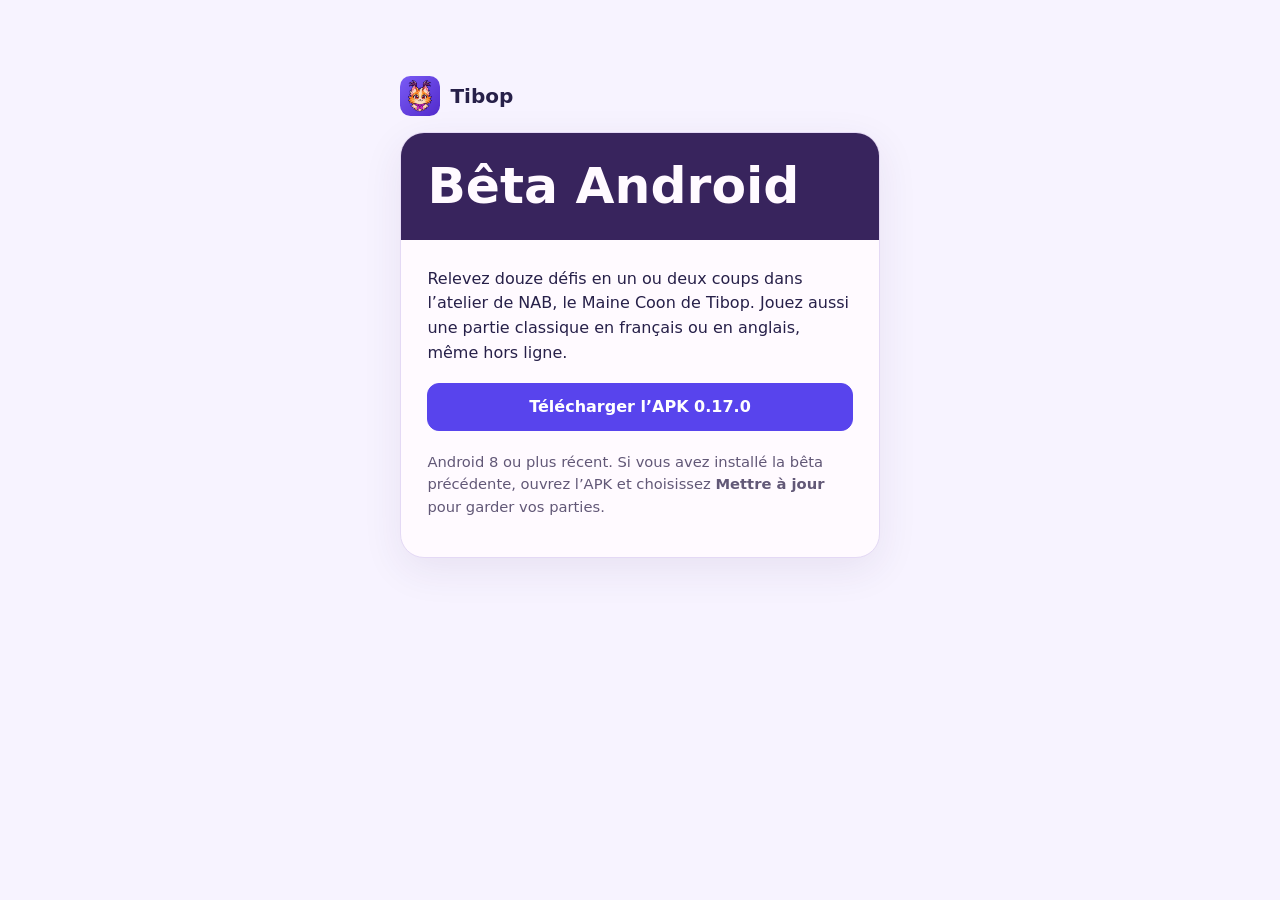
<file: index.html>
<!doctype html>
<html lang="fr">
<head>
  <meta charset="utf-8">
  <meta name="viewport" content="width=device-width, initial-scale=1">
  <meta name="theme-color" content="#f7f3ff">
  <meta name="referrer" content="no-referrer">
  <meta name="description" content="Téléchargez Tibop pour Android, le jeu de lettres de NAB le Maine Coon.">
  <title>Bêta Android · Tibop</title>
  <link rel="icon" href="./tibop-icon.png" type="image/png">
  <link rel="stylesheet" href="./tibop.css">
</head>
<body>
  <main>
    <p class="brand"><img src="./tibop-icon.png" width="40" height="40" alt=""> Tibop</p>
    <article>
      <header class="hero"><h1>Bêta Android</h1></header>
      <div class="body">
        <p>Relevez douze défis en un ou deux coups dans l’atelier de NAB, le Maine Coon de Tibop. Jouez aussi une partie classique en français ou en anglais, même hors ligne.</p>
        <a class="button primary" href="https://github.com/nabz0r/Tibop/releases/download/v0.17.0/Tibop-0.17.0.apk">Télécharger l’APK 0.17.0</a>
        <div class="install">
          <p>Android 8 ou plus récent. Si vous avez installé la bêta précédente, ouvrez l’APK et choisissez <strong>Mettre à jour</strong> pour garder vos parties.</p>
        </div>
      </div>
    </article>
  </main>
  <script>
    if (/^#v1\//.test(location.hash)) {
      location.replace(new URL('./defi/' + location.hash, location.href));
    }
  </script>
</body>
</html>
</file>
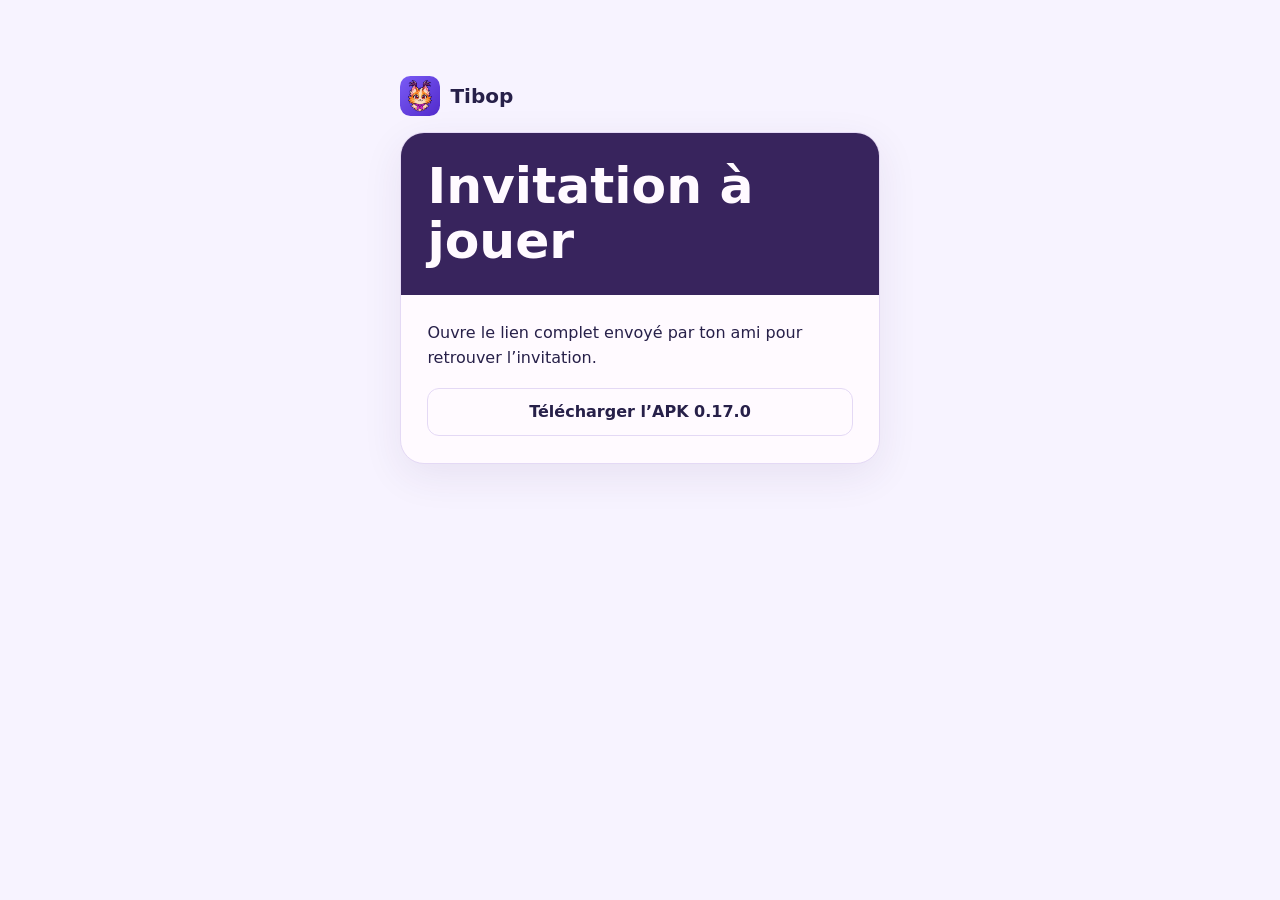
<file: amis/index.html>
<!doctype html>
<html lang="fr">
<head>
  <meta charset="utf-8">
  <meta name="viewport" content="width=device-width, initial-scale=1">
  <meta name="theme-color" content="#f7f3ff">
  <meta name="referrer" content="no-referrer">
  <meta name="description" content="Retrouve tes amis dans Tibop pour un duel de lettres.">
  <title>Invitation à jouer · Tibop</title>
  <link rel="icon" href="../tibop-icon.png" type="image/png">
  <link rel="stylesheet" href="../tibop.css">
</head>
<body>
  <main>
    <p class="brand"><img src="../tibop-icon.png" width="40" height="40" alt=""> Tibop</p>
    <article>
      <header class="hero"><h1 id="h1">Invitation à jouer</h1></header>
      <section class="body invitation">
        <div id="invitation" hidden>
          <p id="intro">Ajoute ton ami dans Tibop, puis joue un duel à ton rythme.</p>
          <a class="button primary" id="open">Ouvrir dans Tibop</a>
        </div>
        <p id="invalid">Ouvre le lien complet envoyé par ton ami pour retrouver l’invitation.</p>
        <a id="download" class="button" href="https://github.com/nabz0r/Tibop/releases/download/v0.17.0/Tibop-0.17.0.apk"><span id="download-label">Télécharger l’APK</span> 0.17.0</a>
      </section>
    </article>
  </main>
  <script>
    const token = location.hash.slice(1);
    const english = token.startsWith('en/');
    if (english) {
      document.documentElement.lang = 'en';
      document.title = "Invitation to play \u00b7 Tibop";
      const labels = {"h1": "Invitation to play", "intro": "Add your friend in Tibop, then play a duel at your own pace.", "open": "Open in Tibop", "invalid": "Open the complete link from your friend to find the invitation."};
      for (const [id, text] of Object.entries(labels)) document.getElementById(id).textContent = text;
      document.getElementById("download-label").textContent = "Download the APK";
    }
    if (/^(?:en\/)?[0-9a-f]{32}$/.test(token)) {
      document.getElementById('open').href = 'lettrine://amis/v1/' + token;
      document.getElementById('invitation').hidden = false;
      document.getElementById('invalid').hidden = true;
    }
  </script>
</body>
</html>
</file>
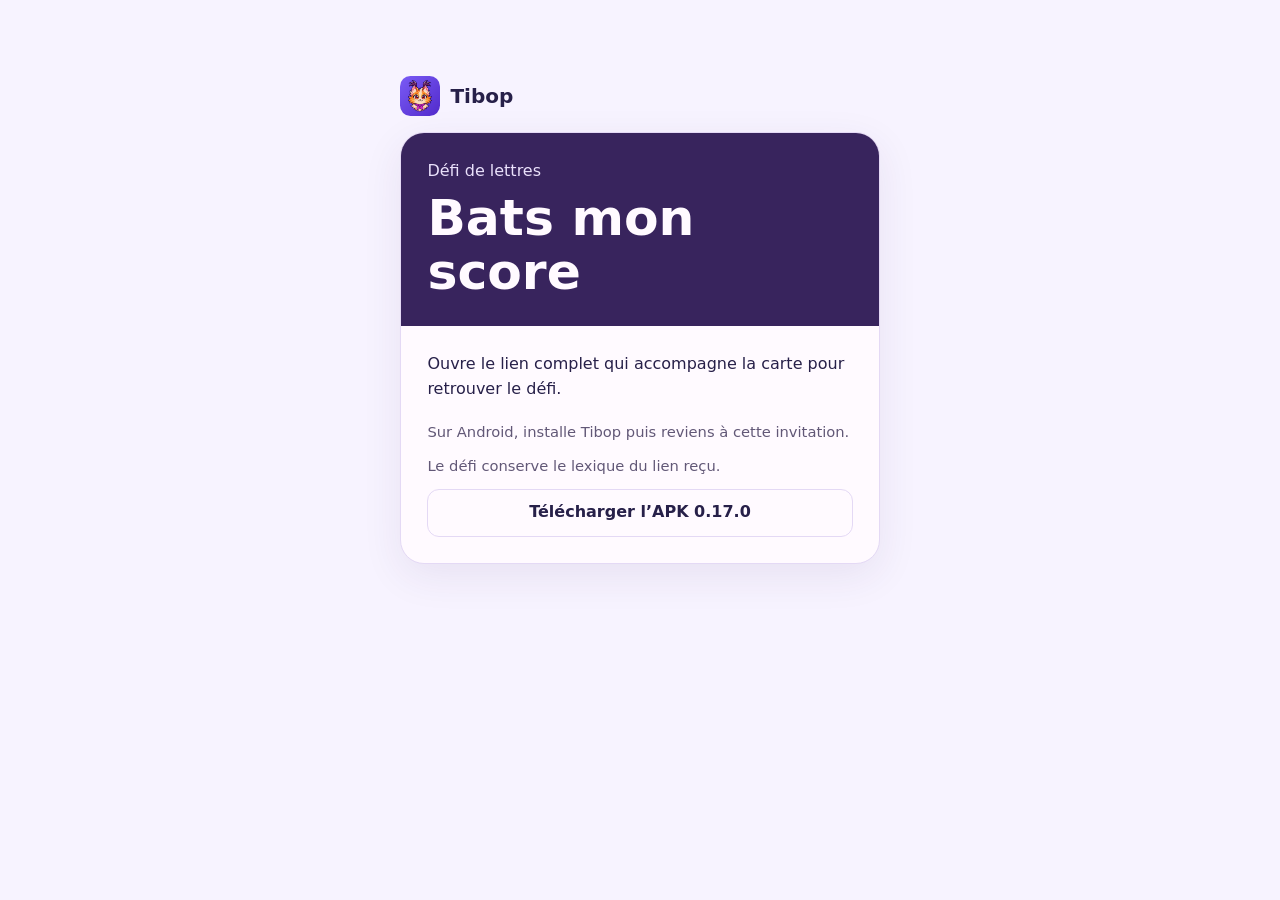
<file: defi/index.html>
<!doctype html>
<html lang="fr">
<head>
  <meta charset="utf-8">
  <meta name="viewport" content="width=device-width, initial-scale=1">
  <meta name="theme-color" content="#f7f3ff">
  <meta name="referrer" content="no-referrer">
  <meta name="description" content="Relève le défi de lettres d’un ami dans Tibop et essaie de battre son score.">
  <title>Bats mon score · Tibop</title>
  <link rel="icon" href="../tibop-icon.png" type="image/png">
  <link rel="stylesheet" href="../tibop.css">
</head>
<body>
  <main>
    <p class="brand"><img src="../tibop-icon.png" width="40" height="40" alt=""> Tibop</p>
    <article>
      <header class="hero">
        <p id="date">Défi de lettres</p>
        <h1 id="h1">Bats mon score</h1>
      </header>
      <div class="body">
        <div id="challenge" hidden>
          <p class="target"><strong id="score"></strong><span id="target-label">à battre</span></p>
          <p id="intro">Retrouve le même plateau et le même chevalet dans Tibop.</p>
          <a class="button primary" id="open">Ouvrir dans Tibop</a>
        </div>
        <p id="invalid">Ouvre le lien complet qui accompagne la carte pour retrouver le défi.</p>
        <div class="install">
          <p id="install">Sur Android, installe Tibop puis reviens à cette invitation.</p>
          <p id="changes">Le défi conserve le lexique du lien reçu.</p>
          <a id="download" class="button" href="https://github.com/nabz0r/Tibop/releases/download/v0.17.0/Tibop-0.17.0.apk"><span id="download-label">Télécharger l’APK</span> 0.17.0</a>
        </div>
      </div>
    </article>
  </main>
  <script>
    const invite = /^v1\/(?:en\/)?(\d{4})-(\d{2})-(\d{2})\/(0|[1-9]\d{0,3})\/[0-9a-f]{24}$/;
    const payload = location.hash.slice(1);
    const english = payload.startsWith('v1/en/');
    const fields = invite.exec(payload);
    if (english) {
      document.documentElement.lang = 'en';
      document.title = "Beat my score \u00b7 Tibop";
      const labels = {"h1": "Beat my score", "date": "Word challenge", "target-label": "to beat", "intro": "Play the same board and rack in Tibop.", "open": "Open in Tibop", "invalid": "Open the complete link that came with the score card.", "install": "Install Tibop on Android, then come back to this invitation.", "changes": "The challenge uses the dictionary from the link."};
      for (const [id, text] of Object.entries(labels)) document.getElementById(id).textContent = text;
      document.getElementById("download-label").textContent = "Download the APK";
    }
    if (fields) {
      const [, year, month, day, points] = fields;
      const date = new Date(0);
      date.setUTCFullYear(+year, +month - 1, +day);
      if (+year > 0 && date.getUTCFullYear() === +year && date.getUTCMonth() === +month - 1 && date.getUTCDate() === +day) {
        const formatter = new Intl.DateTimeFormat(english ? 'en-GB' : 'fr-FR', { day: 'numeric', month: 'long', year: 'numeric', timeZone: 'UTC' });
        document.getElementById('date').textContent = (english ? '' : 'Défi du ') + formatter.format(date);
        document.getElementById('score').textContent = points + (+points === 1 ? ' point' : ' points');
        document.getElementById('open').href = 'lettrine://defi/' + payload;
        document.getElementById('challenge').hidden = false;
        document.getElementById('invalid').hidden = true;
      }
    }
  </script>
</body>
</html>
</file>
<file: tibop.css>
:root {
  color-scheme: light;
  --ink: #272049;
  --muted: #625877;
  --paper: #fffaff;
  --page: #f7f3ff;
  --line: #e4d9f5;
  --violet: #5844ed;
  --plum: #38245d;
  font: 16px/1.55 system-ui, sans-serif;
}

* { box-sizing: border-box; }
[hidden] { display: none !important; }
body { margin: 0; background: var(--page); color: var(--ink); }
main { max-width: 35rem; padding: clamp(1rem, 6vw, 2.5rem); margin: 4vh auto; }
.brand { display: flex; align-items: center; gap: .65rem; margin: 0 0 1rem; font-size: 1.25rem; font-weight: 750; }
.brand img { border-radius: .65rem; }

article {
  overflow: hidden;
  border: 1px solid var(--line);
  border-radius: 1.5rem;
  background: var(--paper);
  box-shadow: 0 .75rem 2.5rem #38245d15;
}

.hero { padding: 1.65rem; background: var(--plum); color: var(--paper); }
.hero p { margin: 0 0 .4rem; color: #eae1fb; }
h1 { margin: 0; font-size: clamp(2rem, 7vw, 3.15rem); line-height: 1.08; }
.body { padding: 1.65rem; }
.body p { margin: 0 0 1.1rem; }
.target { display: flex; align-items: baseline; flex-wrap: wrap; gap: .45rem .65rem; }
.target strong { font-size: 2.25rem; line-height: 1.08; }
.target span { color: var(--muted); }
.button {
  display: block;
  min-height: 3rem;
  border: 1px solid var(--line);
  border-radius: .75rem;
  padding: .65rem .9rem;
  color: var(--ink);
  text-decoration: none;
  font-weight: 700;
  text-align: center;
}
.primary, .button:only-child { background: var(--violet); border-color: var(--violet); color: #fff; }
.invitation .primary { margin-bottom: 1rem; }
.button:focus-visible { outline: 3px solid var(--plum); outline-offset: 3px; }
.install { margin-top: 1.2rem; }
.install p { color: var(--muted); font-size: .92rem; margin-bottom: .7rem; }
</file>
